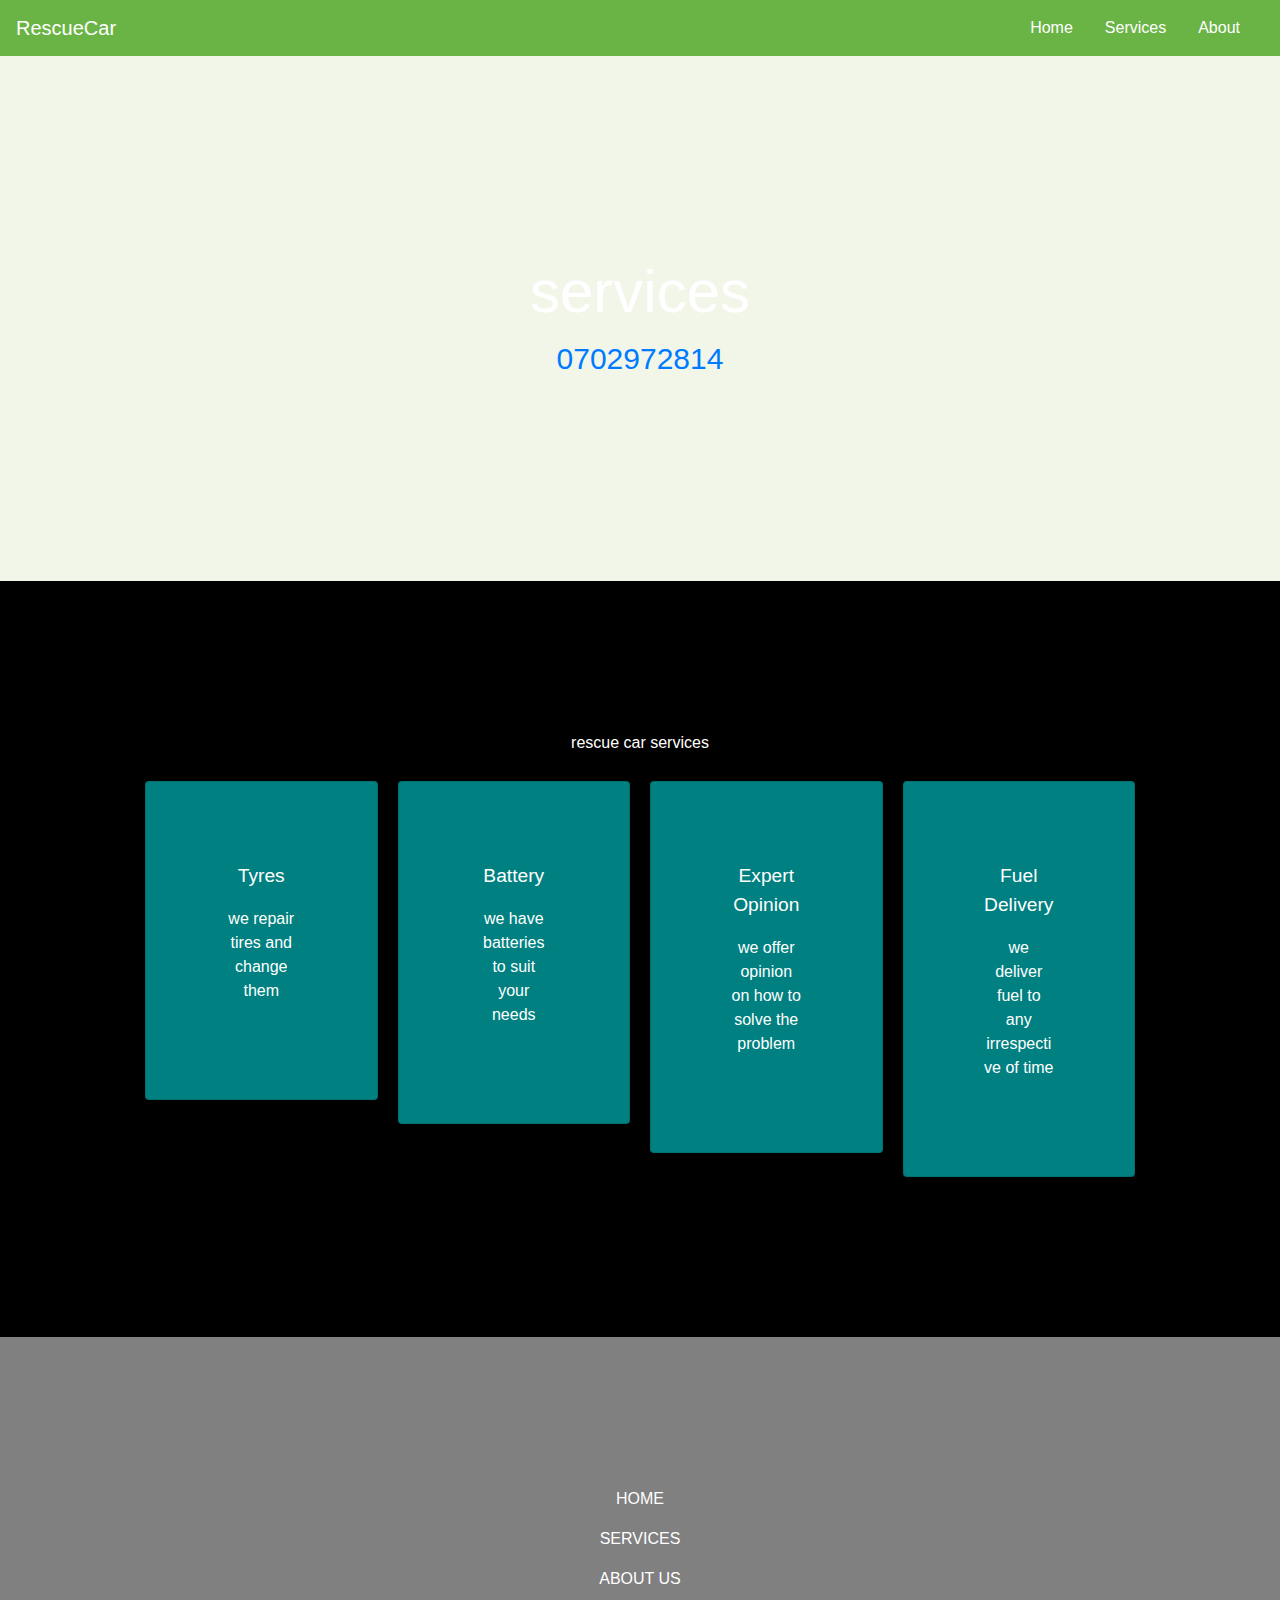
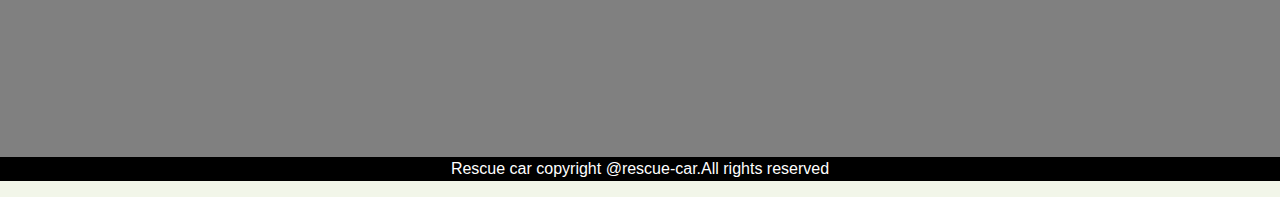
<file: services.html>
<!DOCTYPE html>
<html lang="en" dir="ltr">
  <head>
    <meta charset="utf-8">
    <link rel="stylesheet" href="https://use.fontawesome.com/releases/v5.7.2/css/all.css" integrity="sha384-fnmOCqbTlWIlj8LyTjo7mOUStjsKC4pOpQbqyi7RrhN7udi9RwhKkMHpvLbHG9Sr" crossorigin="anonymous">
    <link rel="stylesheet" href="https://stackpath.bootstrapcdn.com/bootstrap/4.3.1/css/bootstrap.min.css" integrity="sha384-ggOyR0iXCbMQv3Xipma34MD+dH/1fQ784/j6cY/iJTQUOhcWr7x9JvoRxT2MZw1T" crossorigin="anonymous">
    <script src="https://code.jquery.com/jquery-3.3.1.min.js" integrity="sha256-FgpCb/KJQlLNfOu91ta32o/NMZxltwRo8QtmkMRdAu8=" crossorigin="anonymous"></script>
    <link rel="stylesheet" href="css/styles.css">
    <script src="js/scripts.js" charset="utf-8"></script>

    <script src="https://cdnjs.cloudflare.com/ajax/libs/jquery/3.4.1/jquery.min.js" integrity="sha256-CSXorXvZcTkaix6Yvo6HppcZGetbYMGWSFlBw8HfCJo=" crossorigin="anonymous"></script>
<link rel="stylesheet" href="https://rawcdn.githack.com/rafaelbotazini/floating-whatsapp/3d18b26d5c7d430a1ab0b664f8ca6b69014aed68/floating-wpp.min.css">
<script type="text/javascript" src="https://rawcdn.githack.com/rafaelbotazini/floating-whatsapp/3d18b26d5c7d430a1ab0b664f8ca6b69014aed68/floating-wpp.min.js"></script>


    <title></title>
  </head>
  <body>
      <div id="appbutton"></div>
    <nav class="navbar navbar-expand-md">
    <a class="navbar-brand" href="#">RescueCar</a>
    <button class="navbar-toggler navbar-dark" type="button" data-toggle="collapse" data-target="#main-navigation">
      <span class="navbar-toggler-icon"></span>
    </button>
    <div class="collapse navbar-collapse" id="main-navigation">
      <ul class="navbar-nav">
        <li class="nav-item">
          <a class="nav-link" href="index.html">Home</a>
        </li>
        <li class="nav-item">
          <a class="nav-link" href="services.html">Services</a>
        </li>
        <li class="nav-item">
          <a class="nav-link" href="about.html">About</a>
        </li>
      </ul>
    </div>
    </nav>
  <div class="jun">
    <h2 style="font-size:60px">services</h2>
    <a style="font-size:30px"href="tel:254-029-728-14">0702972814<i class="fas fa-phone"></i></a>
  
</div>



<div class="alaf">
  <center>
    <p>
      rescue car services
    </p>
  </center>
  <div class="row">
  <div class="column">
    <div class="card">
<i style="font-size:50px"class="fas fa-cog"></i>
<p>
   <big>Tyres</big>
</p>
<p>
  we repair tires and change them
</p>

    </div>
  </div>
  <div class="column">
    <div class="card">
<i style="font-size:50px "class="fas fa-car-battery"></i>
<p>
  <big>Battery</big>
</p>
<p>
  we have batteries to suit your needs
</p>

    </div>
  </div>
  <div class="column">
    <div class="card">

<i style="font-size:50px"class="fab fa-stack-exchange"></i>
<p>
  <big>Expert Opinion</big>
</p>
<p>
  we offer opinion on how to solve the problem
</p>
    </div>
  </div>
  <div class="column">
    <div class="card">
<i style="font-size:50px"class="fas fa-gas-pump"></i>
<p>
  <big>Fuel Delivery</big>
</p>
<p>
  we deliver fuel to any irrespective of time
</p>
</div>
    </div>



  </div>
</div>

<div class="juju">

    <p><a style="color:white" href="index.html">HOME</a></p>
    <p><a style="color:white"href="services.html">SERVICES</a></p>
    <p><a style="color:white" href="about.html">ABOUT US</a></p>
    <a href=" https://facebook.com" target="_blank"><i class="fab fa-facebook-f"></i></i>
    <a href="https://instagram.com" target="blank"><i class="fab fa-instagram"></i>

  </div>
  <footer class="oo">
  <p>Rescue car copyright @rescue-car.All rights reserved</p>
</footer>
</file>
<file: css/styles.css>
.header {
  background-color: gray;
  padding: 30px;

}
.header_right{

  float: right;
}
@media screen and (max-width:600px){
  text-aligh:fullscreen;
  float:none;

}


.jungle {
  background-image: url(https://images.unsplash.com/photo-1493238792000-8113da705763?ixlib=rb-1.2.1&ixid=eyJhcHBfaWQiOjEyMDd9&auto=format&fit=crop&w=500&q=60);

background-repeat: no-repeat;
background-size: cover;
  text-align: center;
  color: teal;

  padding: 200px;
}
.jun{
  background-image: url(https://images.unsplash.com/photo-1542377281-73d08e3a10aa?ixlib=rb-1.2.1&ixid=eyJhcHBfaWQiOjEyMDd9&auto=format&fit=crop&w=500&q=60);
background-repeat: no-repeat;
background-size: cover;
padding: 200px;
text-align: center;
color: white;
 }
 .jiggle{
   
   background-repeat: no-repeat;
   background-size: cover;
   color: wheat;
   padding: 200px;
   text-align: center;
   background-color: gray;
   width: 100%
   
 }
.scrum {
text-align: center;
padding: 30px;
background-color: black;

}
body {
  font-family: Arial, Helvetica, sans-serif;
}

.ja {
  text-align: center;
  background-color: black;
  padding: 160px;
  color: white;
}
.zeus {
  background-color: gray;
  padding: 120px;
}
.juju {
  text-align: center;
  background-color: gray;
  color:white;
  padding: 150px;
}

.oo {
  text-align: center;
  background-color: black;
  color: white;
}
.car {
  padding: 10px;
/*  background-image: url(https://images.pexels.com/photos/1842623/pexels-photo-1842623.jpeg?auto=compress&cs=tinysrgb&dpr=1&w=500);
  background-repeat: no-repeat;
  background-size: cover;*/
  color: black;
  text-align: center;
  background-color: gray;

}
.alaf{
  padding: 150px;
  background-color: black;
  color:white;
}
* {
  box-sizing: border-box;
}

body {
  font-family: Arial, Helvetica, sans-serif;
}

.column {
  float: left;
  width: 25%;
  padding: 10px;
}

.card {
  box-shadow: 5%;
  padding: 80px;
  text-align: center;
  background-color: teal;
}

@media screen and (max-width: 500px) {
  .column {
    width: 100%;
    display: block;
    margin-bottom: 10px;
  }
}
.ao {
  padding: 40px;
  margin: 10px
}
.juu {
   background-color: gray;
   color: white;
   padding: 100px;
   text-align: center;
}
.nemesis{
  color: teal;
}
.ma {
  float: right;

}
body {
  padding: 0;
  margin: 0;
  background: #f2f6e9;
}

/*--- navigation bar ---*/

.navbar {
  background:#6ab446;
}

.nav-link,
.navbar-brand {
  color: #fff;
  cursor: pointer;
}

.nav-link {
  margin-right: 1em !important;
}

.nav-link:hover {
  color: #000;
}

.navbar-collapse {
  justify-content: flex-end;
}
.header {
  background-image: url('images/header-background.jpg');
  background-size: cover;
  background-position: center;
  position: relative;
}
.for{
  text-align: center;
  padding: 20px;
}
</file>
